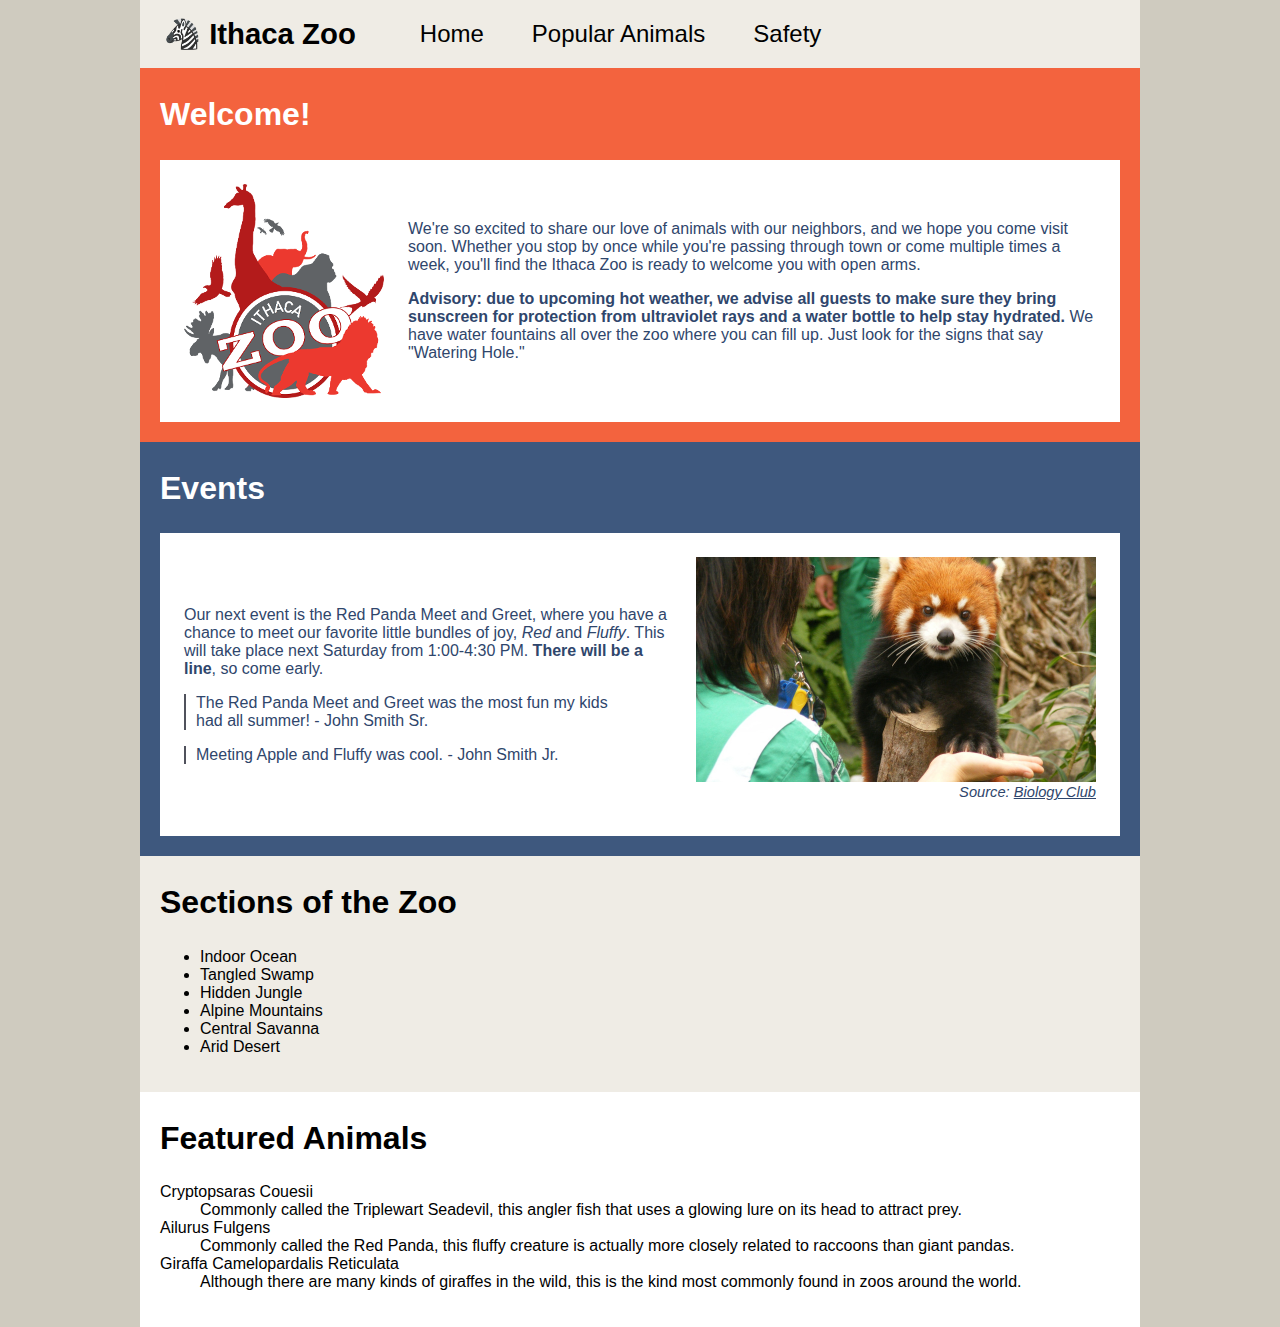
<file: index.html>
<!DOCTYPE html>
<html lang="en">

<head>
  <meta charset="UTF-8">
  <title>Home - The Ithaca Zoo</title>

  <link rel="stylesheet" type="text/css" href="styles/site.css">
</head>

<body>
  <header>
    <h1><a href="index.html">🦓 Ithaca Zoo</a></h1>
    <nav>
      <ul>
        <li><a href="index.html">Home</a></li>
        <li><a href="popular.html">Popular Animals</a></li>
        <li><a href="rules.html">Safety</a></li>
      </ul>
    </nav>
  </header>

  <main>
    <section class="highlight-fun">
      <h2>Welcome!</h2>

      <!-- WELCOME SECTION:

        Wrap the image and the text:
        - in a flex container; align them side by side
        - center the child elements in the container

        class="columns columns-center"
       -->
      <div class="columns columns-center readable">
        <picture class="logo">
          <!-- Source: original work (Student's Name) -->
          <img alt="" src="images/zoo-logo.png" width="200" height="214">
        </picture>

        <div>
          <p>
            We're so excited to share our love of animals with our neighbors, and we hope you come visit soon. Whether
            you
            stop
            by once while you're passing through town or come multiple times a week, you'll find the Ithaca Zoo is ready
            to
            welcome you with open arms.
          </p>

          <p>
            <strong>Advisory: due to upcoming hot weather, we advise all guests to make sure they bring sunscreen for
              protection
              from ultraviolet rays and a water bottle to help stay hydrated.</strong> We have water fountains all over
            the
            zoo
            where you can fill up. Just look for the signs that say "Watering Hole."
          </p>
        </div>
      </div>
    </section>

    <section class="highlight-dark">
      <h2>Events</h2>

      <!-- EVENTS SECTION:
        Wrap the image and the text:
        - in a flex container; align them side by side
        - center the child elements in the container

        class="columns columns-center"
       -->
      <div class="columns columns-center readable">
        <div>
          <p>
            Our next event is the Red Panda Meet and Greet, where you have a chance to meet our favorite little bundles
            of
            joy,
            <em>Red</em> and <em>Fluffy</em>. This will take place next Saturday from 1:00-4:30 PM. <strong>There will
              be
              a
              line</strong>, so come early.
          </p>

          <blockquote>
            <p>
              The Red Panda Meet and Greet was the most fun my kids had all summer! - John Smith Sr.
            </p>
          </blockquote>

          <blockquote>
            <p>
              Meeting Apple and Fluffy was cool. - John Smith Jr.
            </p>
          </blockquote>
        </div>

        <div>
          <picture class="theme-image">
            <img src="images/red-panda.jpg" alt="" width="800" height="648">
          </picture>
          <cite class="picture-citation">
            Source: <a href="https://www.flickr.com/photos/138191974@N03/23714231979">Biology Club</a>
          </cite>
        </div>
      </div>
    </section>

    <section class="highlight">
      <h2>Sections of the Zoo</h2>

      <ul>
        <li>Indoor Ocean</li>
        <li>Tangled Swamp</li>
        <li>Hidden Jungle</li>
        <li>Alpine Mountains</li>
        <li>Central Savanna</li>
        <li>Arid Desert</li>
      </ul>
    </section>

    <section>
      <h2>Featured Animals</h2>

      <dl>
        <dt>Cryptopsaras Couesii</dt>
        <dd>Commonly called the Triplewart Seadevil, this angler fish that uses a glowing lure on its head to attract
          prey.
        </dd>
        <dt>Ailurus Fulgens</dt>
        <dd>Commonly called the Red Panda, this fluffy creature is actually more closely related to raccoons than giant
          pandas.</dd>
        <dt>Giraffa Camelopardalis Reticulata</dt>
        <dd>Although there are many kinds of giraffes in the wild, this is the kind most commonly found in zoos around
          the
          world.</dd>
      </dl>
    </section>
  </main>

</body>

</html>
</file>
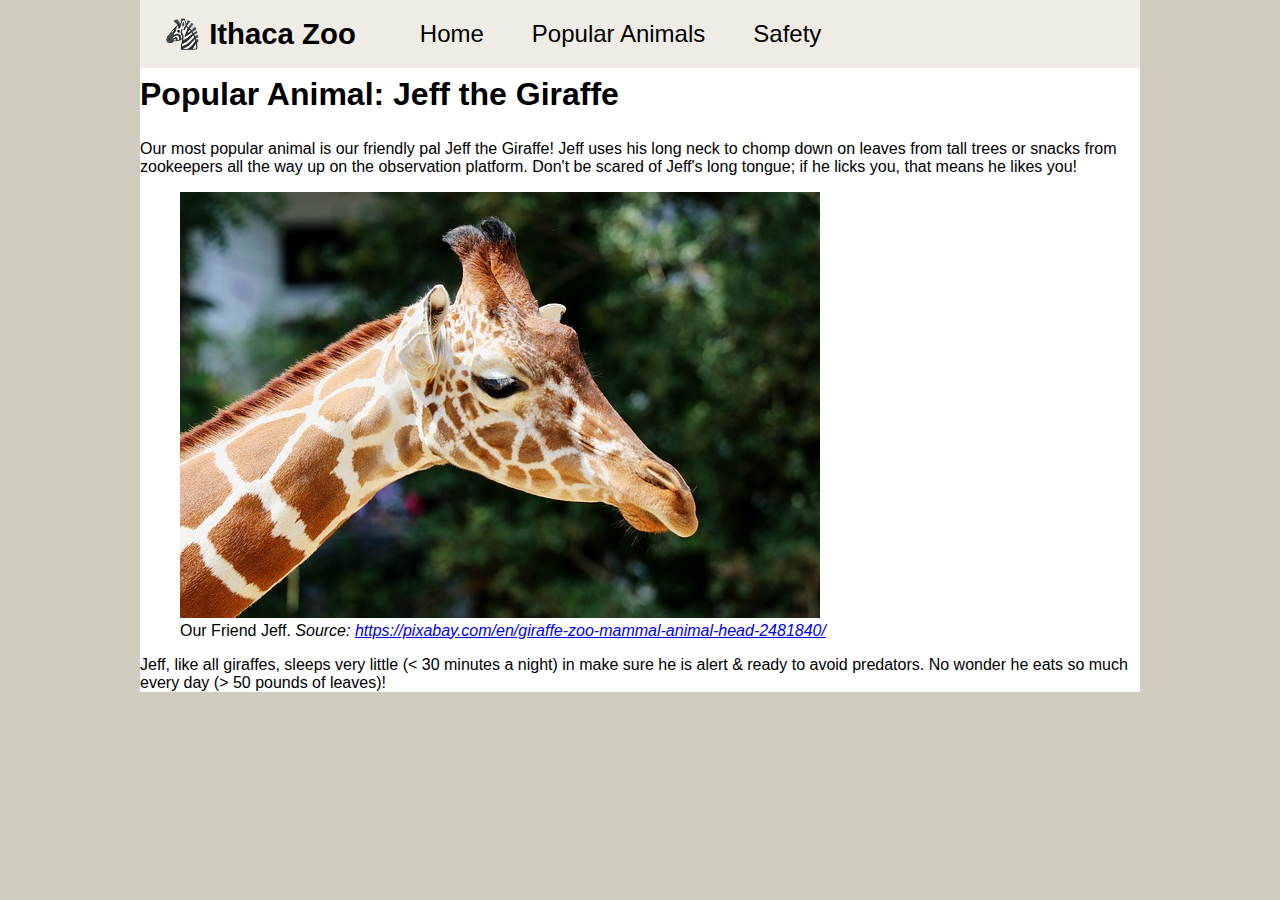
<file: popular.html>
<!DOCTYPE html>
<html lang="en">

<head>
  <meta charset="UTF-8">
  <title>Popular Animals - The Ithaca Zoo</title>

  <link rel="stylesheet" type="text/css" href="styles/site.css">
</head>

<body>
  <header>
    <h1><a href="index.html">🦓 Ithaca Zoo</a></h1>
    <nav>
      <ul>
        <li><a href="index.html">Home</a></li>
        <li><a href="popular.html">Popular Animals</a></li>
        <li><a href="rules.html">Safety</a></li>
      </ul>
    </nav>
  </header>

  <main>
    <h2>Popular Animal: Jeff the Giraffe</h2>

    <p>
      Our most popular animal is our friendly pal Jeff the Giraffe!
      Jeff uses his long neck to chomp down on leaves from tall trees or snacks from zookeepers all the way up on the
      observation platform.
      Don't be scared of Jeff's long tongue; if he licks you, that means he likes you!
    </p>

    <figure>
      <img src="images/jeff-giraffe.jpg" alt="Jeff the Giraffe" width="640" height="426">
      <figcaption>
        Our Friend Jeff.
        <cite>Source: <a
            href="https://pixabay.com/en/giraffe-zoo-mammal-animal-head-2481840/">https://pixabay.com/en/giraffe-zoo-mammal-animal-head-2481840/</a></cite>
      </figcaption>
    </figure>

    <p>
      Jeff, like all giraffes, sleeps very little (&lt; 30 minutes a night) in make sure he is alert &amp; ready to
      avoid
      predators. No wonder he eats so much every day (&gt; 50 pounds of leaves)!
    </p>
  </main>

</body>

</html>
</file>
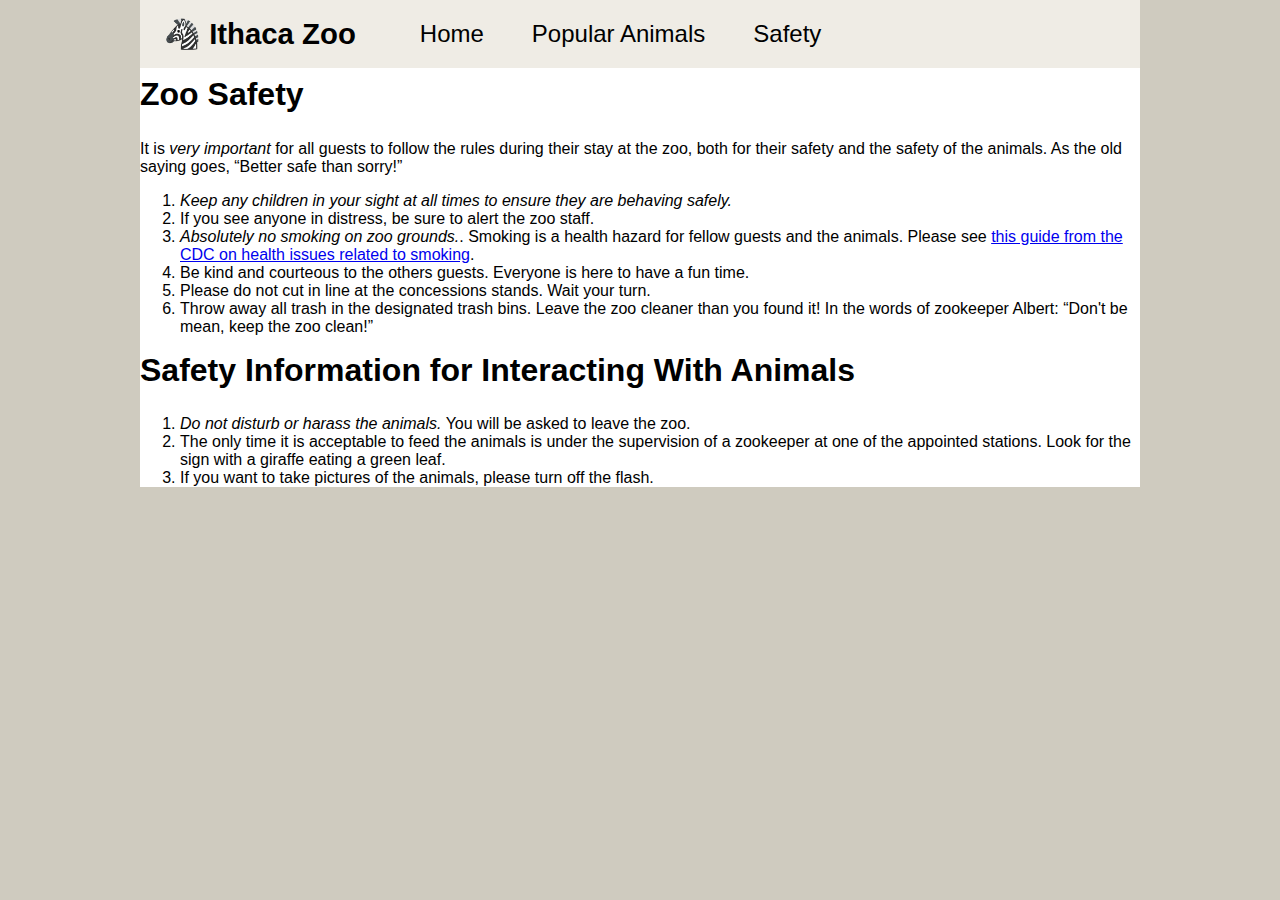
<file: rules.html>
<!DOCTYPE html>
<html lang="en">

<head>
  <meta charset="UTF-8">
  <title>Safety - The Ithaca Zoo</title>

  <link rel="stylesheet" type="text/css" href="styles/site.css">
</head>

<body>
  <header>
    <h1><a href="index.html">🦓 Ithaca Zoo</a></h1>
    <nav>
      <ul>
        <li><a href="index.html">Home</a></li>
        <li><a href="popular.html">Popular Animals</a></li>
        <li><a href="rules.html">Safety</a></li>
      </ul>
    </nav>
  </header>

  <main>
    <h2>Zoo Safety</h2>

    <p>
      It is <em>very important</em> for all guests to follow the rules during their stay at the zoo, both for their
      safety
      and the safety of the animals. As the old saying goes, <q>Better safe than sorry!</q>
    </p>

    <ol>
      <li><em>Keep any children in your sight at all times to ensure they are behaving safely.</em></li>
      <li>If you see anyone in distress, be sure to alert the zoo staff.</li>
      <li><em>Absolutely no smoking on zoo grounds.</em>. Smoking is a health hazard for fellow guests and the animals.
        Please see <a
          href="https://www.cdc.gov/tobacco/data_statistics/fact_sheets/health_effects/effects_cig_smoking/index.htm">this
          guide from the CDC on health issues related to smoking</a>.</li>
      <li>Be kind and courteous to the others guests. Everyone is here to have a fun time.</li>
      <li>Please do not cut in line at the concessions stands. Wait your turn.</li>
      <li>Throw away all trash in the designated trash bins. Leave the zoo cleaner than you found it! In the words of
        zookeeper Albert: <q>Don't be mean, keep the zoo clean!</q></li>
    </ol>

    <h2>Safety Information for Interacting With Animals</h2>

    <ol>
      <li><em>Do not disturb or harass the animals.</em> You will be asked to leave the zoo.</li>
      <li>The only time it is acceptable to feed the animals is under the supervision of a zookeeper at one of the
        appointed stations. Look for the sign with a giraffe eating a green leaf.</li>
      <li>If you want to take pictures of the animals, please turn off the flash.</li>
    </ol>
  </main>

</body>

</html>
</file>
<file: styles/site.css>
/* Note: No credit is provided for submitting design and/or code that is taken from course-provided examples. This includes the Ithaca Zoo example.  */

/* Google Fonts Notes - fonts.google.com:
    To use google fonts we need to:
    1.  @import the font - this always goes at the top of the file as we need to import the font before we can use it.
    2.  the apply the appropriate font-family property to elements on the page - in our case we will use the font-family property in the body tag.

    Pro Tips:
    - I will save the @import and font-family in a comment at the top of the file and then use them in the file.
*/

html {
  background-color: #cfcbbf;
  /* bg color for page borders */
}

/*
  Set a max viewing area for wide screens:

    max-width: 1000px; <-- set max width of content area
    margin: 0 auto; <-- center the content area
*/

body {
  max-width: 1000px;
  /* set max width of content area */
  margin: 0 auto;
  /*center the content area */

  font-family: 'Lucida Grande', 'Calibri', 'Cantarell', sans-serif;

  background-color: white;
}

/*
  Setup the header as a flex container - with the h1 and nav side by side:

  display: flex; <-- set as flex container
  flex-direction: row; <-- setup as side by side
  align-items: center; <-- center in container
  gap: 40px; <-- add spacing between elements
*/

header {
  display: flex;
  /* flex container */
  flex-direction: row;
  /* side by side */
  align-items: center;
  /* center in container */
  gap: 40px;
  /* add spacing between elements */

  padding-left: 24px;

  background-color: #efece5;
}

header h1 {
  margin: 0;
  font-size: 22pt;
}

header h1 a {
  color: black;
  text-decoration: none;
}

/*
  Setup the nav as a flex container with the nav links side by side:

  display: flex; <-- flex the nav links
  flex-direction: row; <-- side by side
*/
nav ul {
  display: flex;
  /* flex the nav links */
  flex-direction: row;
  /* side by side */

  margin: 0;
  padding: 0;
}

nav ul li {
  display: flex;
  align-items: stretch;

  list-style: none;
}

nav ul li a {
  padding: 20px 24px;

  color: black;

  font-size: 18pt;
  text-decoration: none;
}

nav ul li a:hover {
  padding-bottom: 8px;

  background-color: #d0e3d9;
  border-bottom: 8px solid #55bea9;
}

section {
  padding: 20px;
}

h2 {
  margin-top: 8px;
  font-weight: bold;
  font-size: 24pt;
}

.highlight {
  color: black;
  background-color: #efece5;
}

.highlight-fun {
  color: white;
  background-color: #f3633e;
}

.highlight-dark {
  color: white;
  background-color: #3e587e;
}

/*
  Setup a generic flex container for side by side content:

  .columns {
    display: flex;
    flex-direction: row;
    gap: 24px;
  }

*/

.columns {
  display: flex;
  flex-direction: row;
  gap: 24px;
}

/*
  Setup a generic class to center flex items.

  .columns-center {
    align-items: center;
  }
*/

.columns-center {
  align-items: center;
}

.readable {
  padding: 24px;
  background-color: white;
  color: #2f466c;
}

.logo img {
  display: block;
}

.theme-image img {
  display: block;
  width: 100%;
  height: auto;
  min-width: 400px;
  max-width: 800px;
}

.picture-citation {
  display: block;
  font-size: 11pt;
  text-align: right;
  margin-top: 2px;
  margin-bottom: 12px;
}

.picture-citation a {
  color: #2f466c;
}

blockquote {
  border-left: 2px solid #50525c;
  padding: 0 10px;
  margin-left: 0;
}
</file>
